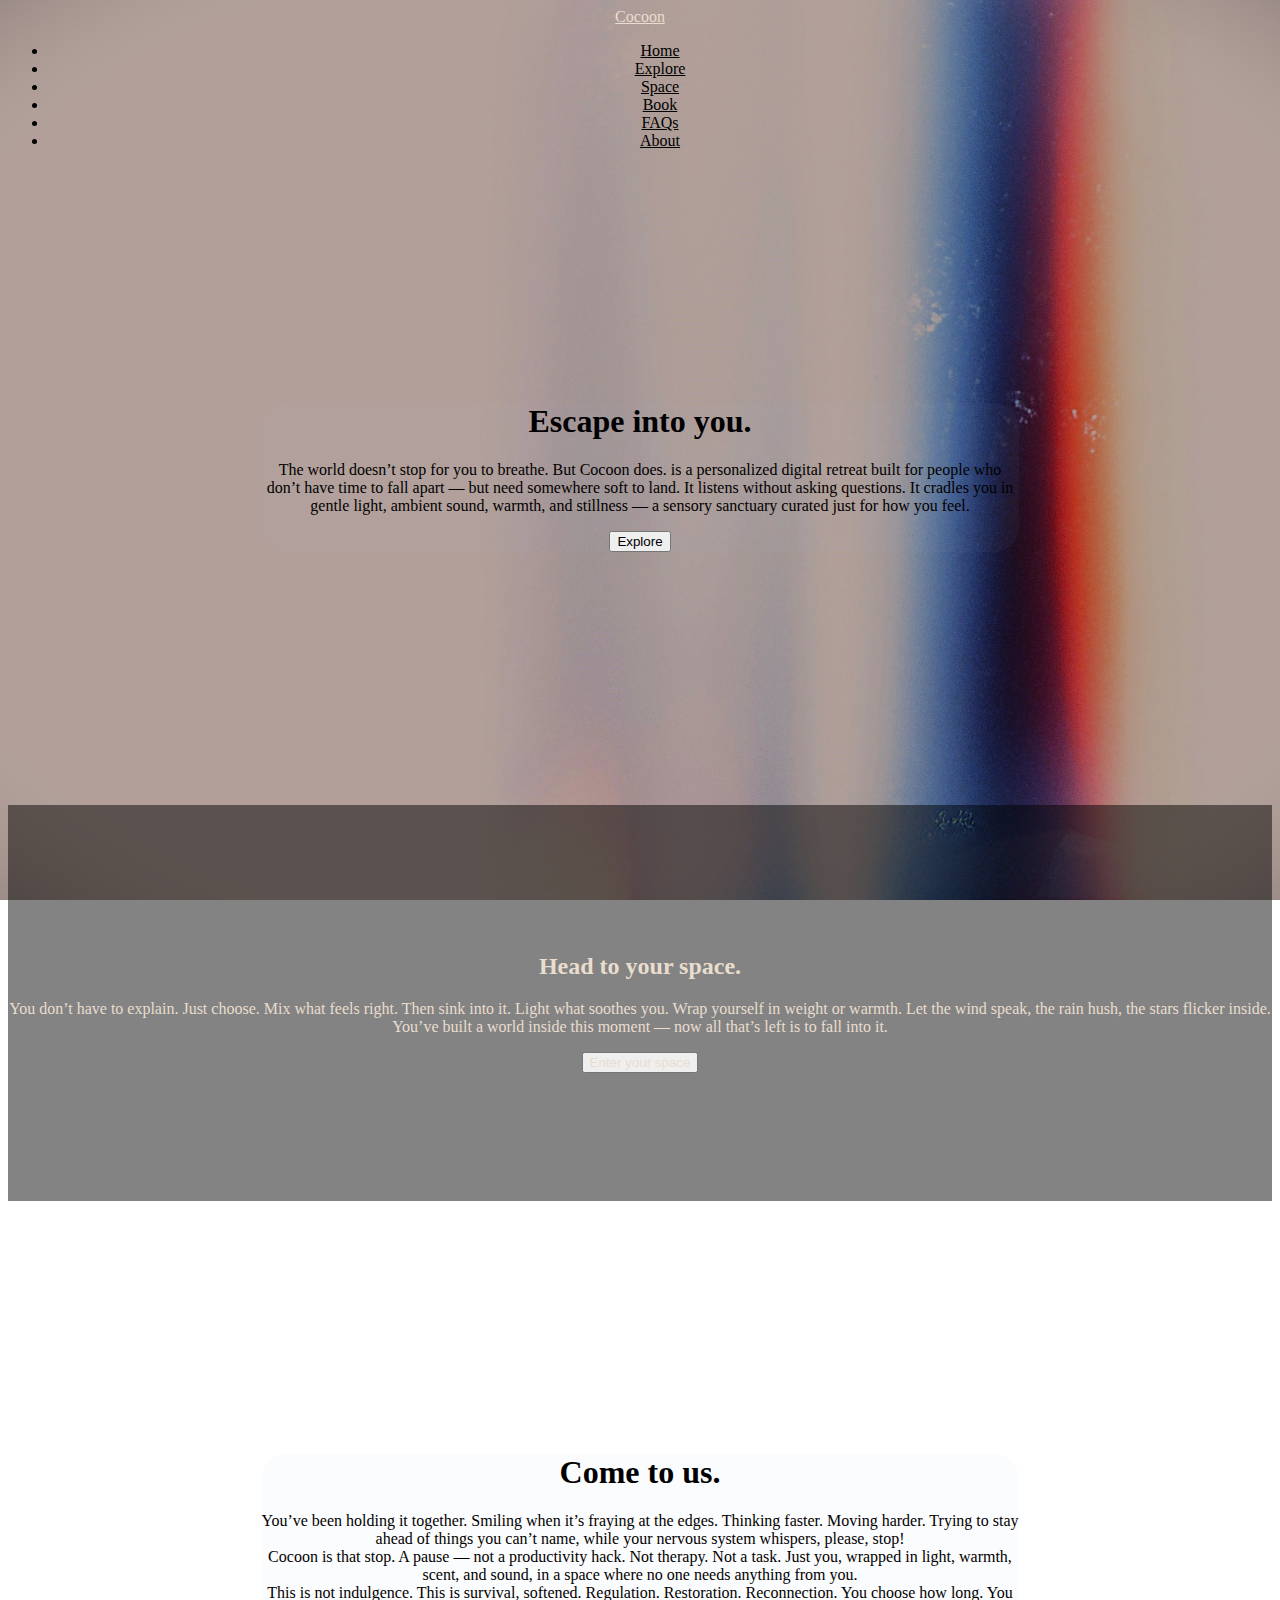
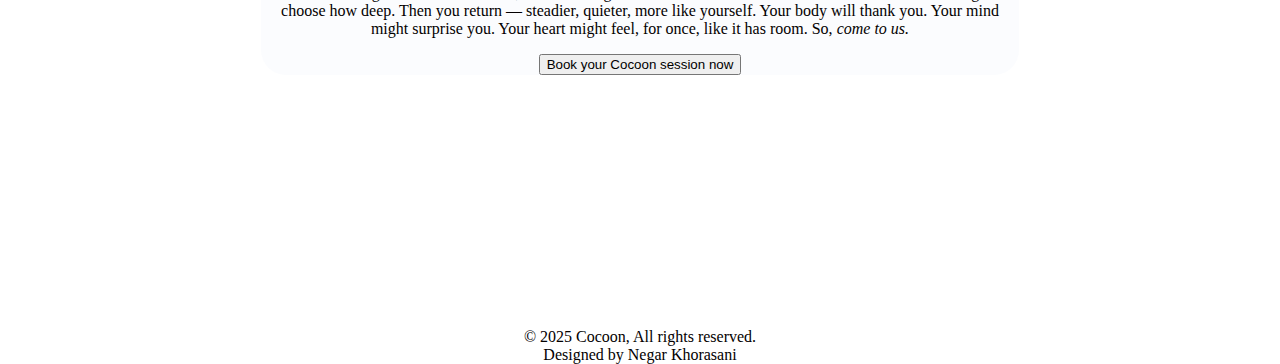
<file: index.html>
<!DOCTYPE html>
<html lang="en">
  <head>
    <meta charset="UTF-8" />
    <meta name="viewport" content="width=device-width, initial-scale=1.0" />
    <title>Cocoon private service</title>
    <link rel="stylesheet" href="assets/css/style.css" />
    <link
      href="https://cdn.jsdelivr.net/npm/bootstrap@5.3.7/dist/css/bootstrap.min.css"
      rel="stylesheet"
      integrity="sha384-LN+7fdVzj6u52u30Kp6M/trliBMCMKTyK833zpbD+pXdCLuTusPj697FH4R/5mcr"
      crossorigin="anonymous"
    />
  </head>
  <body>
    <header class="d-flex justify-content-center py-3">
      <a
        href="index.html"
        class="cocoon top-3 start-0 mx-3 link-body-emphasis text-decoration-none"
      >
        <span class="fs-4">Cocoon</span>
      </a>
      <ul class="nav nav-pills">
        <li class="nav-item">
          <a href="index.html" class="nav-link" aria-current="page">Home</a>
        </li>
        <li class="nav-item">
          <a href="public/explore.html" class="nav-link">Explore</a>
        </li>
        <li class="nav-item">
          <a href="public/personal.html" class="nav-link">Space</a>
        </li>
        <li class="nav-item">
          <a href="public/booking.html" class="nav-link">Book</a>
        </li>
        <li class="nav-item">
          <a href="public/faq.html" class="nav-link">FAQs</a>
        </li>
        <li class="nav-item">
          <a href="public/about.html" class="nav-link">About</a>
        </li>
      </ul>
    </header>
    <div class="py-5 my-5 px-3 container-text-center">
      <h1 class="display-5 fw-bold text-body-emphasis">Escape into you.</h1>
      <div class="col-lg-8 mx-auto">
        <p class="lead mb-4">
          The world doesn’t stop for you to breathe. But Cocoon does. is a
          personalized digital retreat built for people who don’t have time to
          fall apart — but need somewhere soft to land. It listens without
          asking questions. It cradles you in gentle light, ambient sound,
          warmth, and stillness — a sensory sanctuary curated just for how you
          feel.
        </p>
        <div class="d-grid gap-2 d-sm-flex justify-content-sm-center">
          <button type="button" class="btn btn-outline-dark btn-lg px-4">
            <a href="public/explore.html">Explore</a>
          </button>
        </div>
      </div>
    </div>
    <div class="mt-0 mb-5 px-3 container-your-space">
      <h2 class="display-5 fw-bold">Head to your space.</h2>
      <div class="col-lg-8 mx-auto">
        <p class="lead mb-4">
          You don’t have to explain. Just choose. Mix what feels right. Then
          sink into it. Light what soothes you. Wrap yourself in weight or
          warmth. Let the wind speak, the rain hush, the stars flicker inside.
          <br />You’ve built a world inside this moment — now all that’s left is
          to fall into it.
        </p>
        <div class="d-grid gap-2 d-sm-flex justify-content-sm-center">
          <button type="button" class="btn btn-outline-light">
            <a href="public/personal.html" class="your-space"
              >Enter your space</a
            >
          </button>
        </div>
      </div>
    </div>
    <div class="py-5 my-5 px-3 container-text-center">
      <h1 class="display-5 fw-bold text-body-emphasis">Come to us.</h1>
      <div class="col-lg-8 mx-auto">
        <p class="lead mb-4">
          You’ve been holding it together. Smiling when it’s fraying at the
          edges. Thinking faster. Moving harder. Trying to stay ahead of things
          you can’t name, while your nervous system whispers, please, stop!
          <br />Cocoon is that stop. A pause — not a productivity hack. Not
          therapy. Not a task. Just you, wrapped in light, warmth, scent, and
          sound, in a space where no one needs anything from you. <br />This is
          not indulgence. This is survival, softened. Regulation. Restoration.
          Reconnection. You choose how long. You choose how deep. Then you
          return — steadier, quieter, more like yourself. Your body will thank
          you. Your mind might surprise you. Your heart might feel, for once,
          like it has room. So, <i>come to us.</i>
        </p>
        <div class="d-grid gap-2 d-sm-flex justify-content-sm-center">
          <button type="button" class="btn btn-outline-dark btn-lg px-4">
            <a href="public/booking.html">Book your Cocoon session now</a>
          </button>
        </div>
      </div>
    </div>
    <div class="position-relative">
      <footer class="position-absolute top-100 start-50 translate-middle">
        <p class="text-center text-body-secondary">
          © 2025 Cocoon, All rights reserved. <br />Designed by Negar Khorasani
        </p>
      </footer>
    </div>

    <script
      src="https://cdn.jsdelivr.net/npm/bootstrap@5.3.7/dist/js/bootstrap.bundle.min.js"
      integrity="sha384-ndDqU0Gzau9qJ1lfW4pNLlhNTkCfHzAVBReH9diLvGRem5+R9g2FzA8ZGN954O5Q"
      crossorigin="anonymous"
    ></script>
  </body>
</html>
</file>
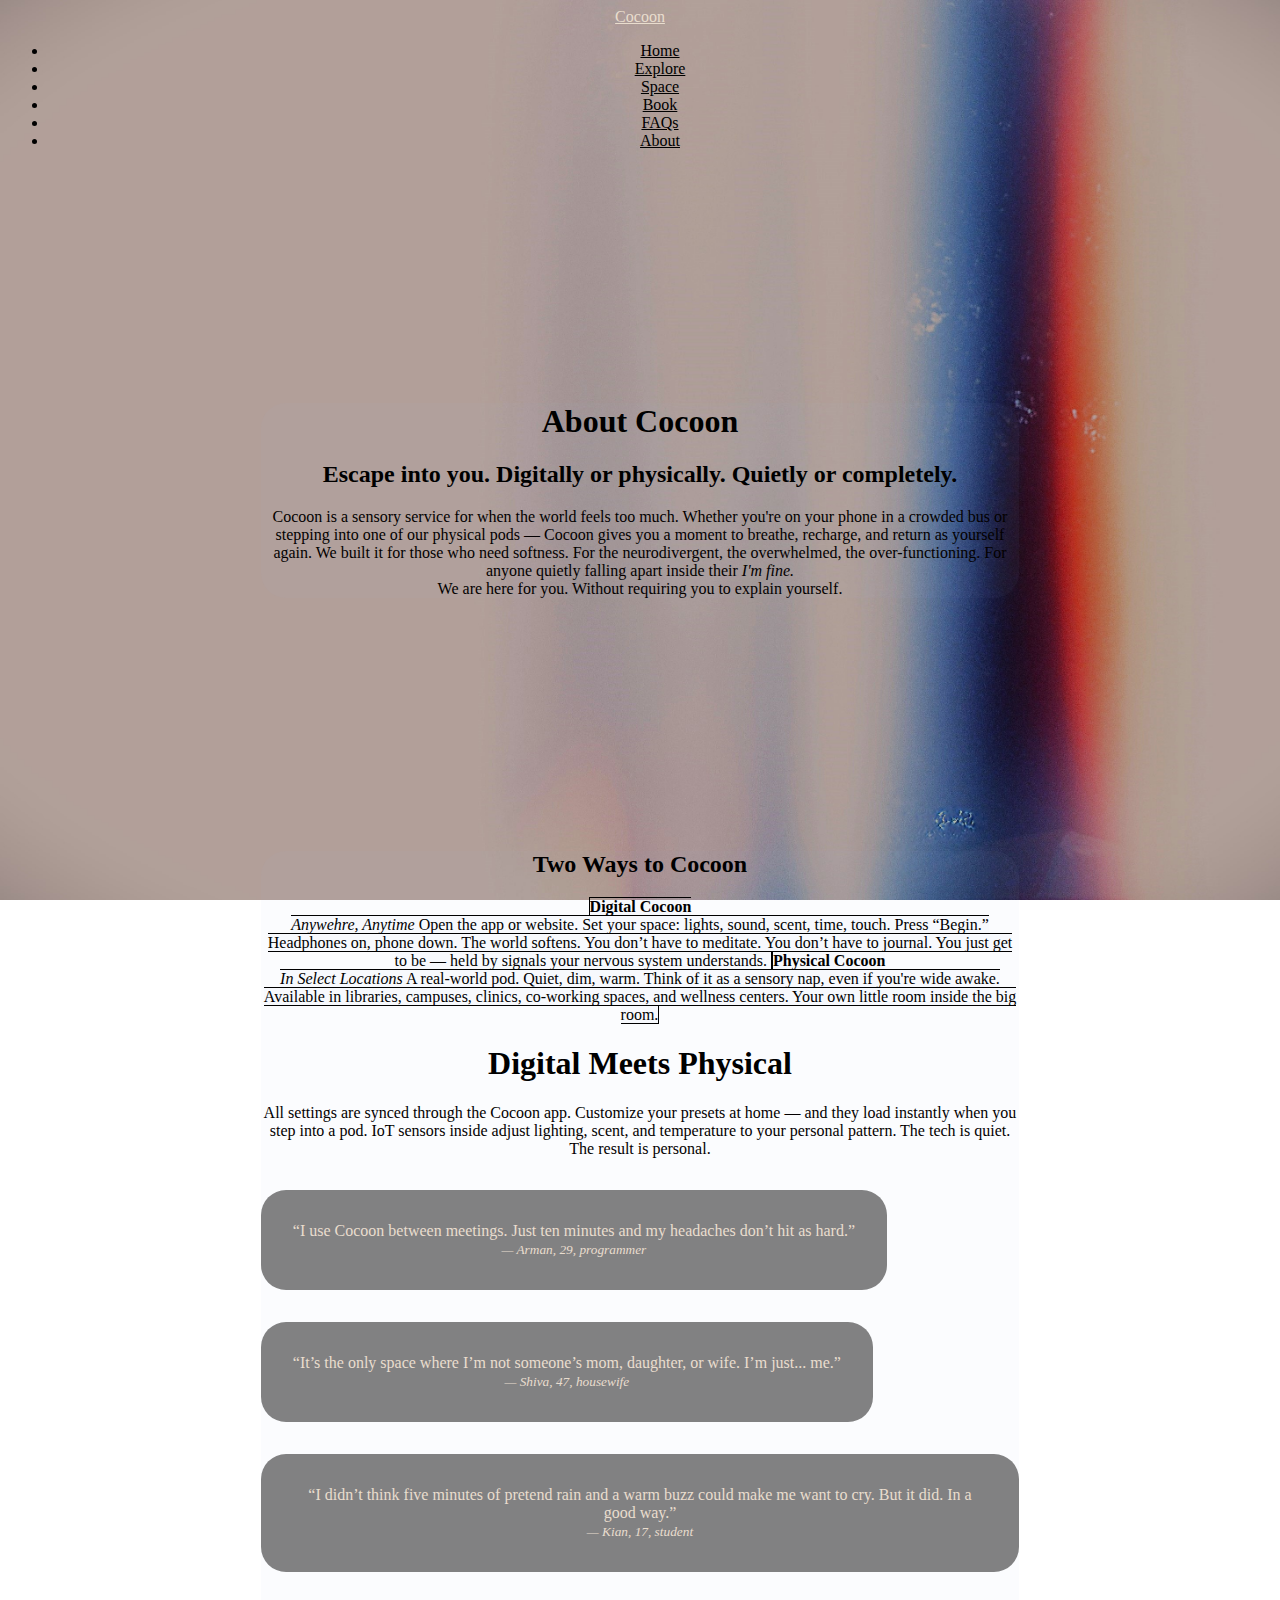
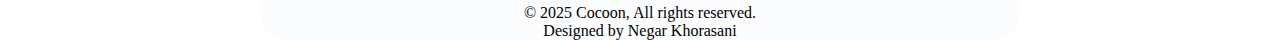
<file: public/about.html>
<!DOCTYPE html>
<html lang="en">
  <head>
    <meta charset="UTF-8" />
    <meta name="viewport" content="width=device-width, initial-scale=1.0" />
    <title>Document</title>
    <link rel="stylesheet" href="/assets/css/style.css" />
    <link
      href="https://cdn.jsdelivr.net/npm/bootstrap@5.3.7/dist/css/bootstrap.min.css"
      rel="stylesheet"
      integrity="sha384-LN+7fdVzj6u52u30Kp6M/trliBMCMKTyK833zpbD+pXdCLuTusPj697FH4R/5mcr"
      crossorigin="anonymous"
    />
  </head>
  <body>
    <header class="d-flex justify-content-center py-3">
      <a
        href="/index.html"
        class="cocoon top-3 start-0 mx-3 link-body-emphasis text-decoration-none"
      >
        <span class="fs-4">Cocoon</span>
      </a>
      <ul class="nav nav-pills">
        <li class="nav-item">
          <a href="/index.html" class="nav-link" aria-current="page">Home</a>
        </li>
        <li class="nav-item">
          <a href="./explore.html" class="nav-link">Explore</a>
        </li>
        <li class="nav-item">
          <a href="./personal.html" class="nav-link">Space</a>
        </li>
        <li class="nav-item">
          <a href="./booking.html" class="nav-link">Book</a>
        </li>
        <li class="nav-item">
          <a href="./faq.html" class="nav-link">FAQs</a>
        </li>
        <li class="nav-item">
          <a href="./about.html" class="nav-link">About</a>
        </li>
      </ul>
    </header>
    <div class="py-5 my-5 px-3 container-text-center">
      <h1 class="display-5 fw-bold text-body-emphasis">About Cocoon</h1>
      <h2>Escape into you. Digitally or physically. Quietly or completely.</h2>
      <div class="col-lg-8 mx-auto">
        <p class="lead mb-4">
          Cocoon is a sensory service for when the world feels too much. Whether
          you're on your phone in a crowded bus or stepping into one of our
          physical pods — Cocoon gives you a moment to breathe, recharge, and
          return as yourself again. We built it for those who need softness. For
          the neurodivergent, the overwhelmed, the over-functioning. For anyone
          quietly falling apart inside their <i>I'm fine.</i>
          <br>We are here for you. Without requiring you to explain yourself.
        </p>
      </div>
    </div>
    <div class="py-5 my-0 px-3 container-text-center">
      <h2>Two Ways to Cocoon</h2>
      <div class="list-group d-grid gap-4 mt-4">
          <label
            class="list-group-item rounded-3 py-3"
            for="listGroupCheckableRadios1"
          >
            <strong>Digital Cocoon</strong>
            <br><em>Anywehre, Anytime</em>
            <span class="d-block small opacity-80 pt-2 "
              >Open the app or website.
              Set your space: lights, sound, scent, time, touch.
              Press “Begin.”
              Headphones on, phone down. The world softens. You don’t have to meditate. You don’t have to journal. You just get to be — held by signals your nervous system understands.</span
            >
          </label>
          <label
            class="list-group-item2 rounded-3 py-3 px-3"
            for="listGroupCheckableRadios1"
          >
            <strong>Physical Cocoon</strong>
            <br><em>In Select Locations</em>
            <span class="d-block small opacity-80 pt-2"
              >A real-world pod. Quiet, dim, warm. Think of it as a sensory nap, even if you're wide awake. Available in libraries, campuses, clinics, co-working spaces, and wellness centers. Your own little room inside the big room.</span
            >
          </label>
    </div>
    <div class="p-5 text-center  rounded-3"> <h1 class="text-body-emphasis">Digital Meets Physical</h1> <p class="lead">
      All settings are synced through the Cocoon app.
      Customize your presets at home — and they load instantly when you step into a pod. IoT sensors inside adjust lighting, scent, and temperature to your personal pattern.
      The tech is quiet. The result is personal.
      </p> 
    </div>
    <div class=" container-people row"> 
      <div class="col-lg-4 box-light"> 
        <p>“I use Cocoon between meetings. Just ten minutes and my headaches don’t hit as hard.”
          <br><small><i>— Arman, 29, programmer</i></small>
        </p>  
      </div><!-- /.col-lg-4 --> 
      <div class="col-lg-4 box-light"> 
        <p>“It’s the only space where I’m not someone’s mom, daughter, or wife. I’m just... me.”
          <br><small><i>— Shiva, 47, housewife</i></small>
        </p> 
       </div><!-- /.col-lg-4 --> 
       <div class="col-lg-4 box-light">  
      <p>“I didn’t think five minutes of pretend rain and a warm buzz could make me want to cry. But it did. In a good way.”
          <br><small><i>— Kian, 17, student</i></small>
        </p>  
    </div><!-- /.col-lg-4 --> 
  </div>
      

    <div class="position-relative pt-3 pt-md-5 mt-5">
      <footer class="position-absolute top-100 start-50 translate-middle">
        <p class="text-center text-body-secondary">
          © 2025 Cocoon, All rights reserved. <br />Designed by Negar Khorasani
        </p>
      </footer>
    </div>

    <script
      src="https://cdn.jsdelivr.net/npm/bootstrap@5.3.7/dist/js/bootstrap.bundle.min.js"
      integrity="sha384-ndDqU0Gzau9qJ1lfW4pNLlhNTkCfHzAVBReH9diLvGRem5+R9g2FzA8ZGN954O5Q"
      crossorigin="anonymous"
    ></script>
  </body>
</html>
</file>
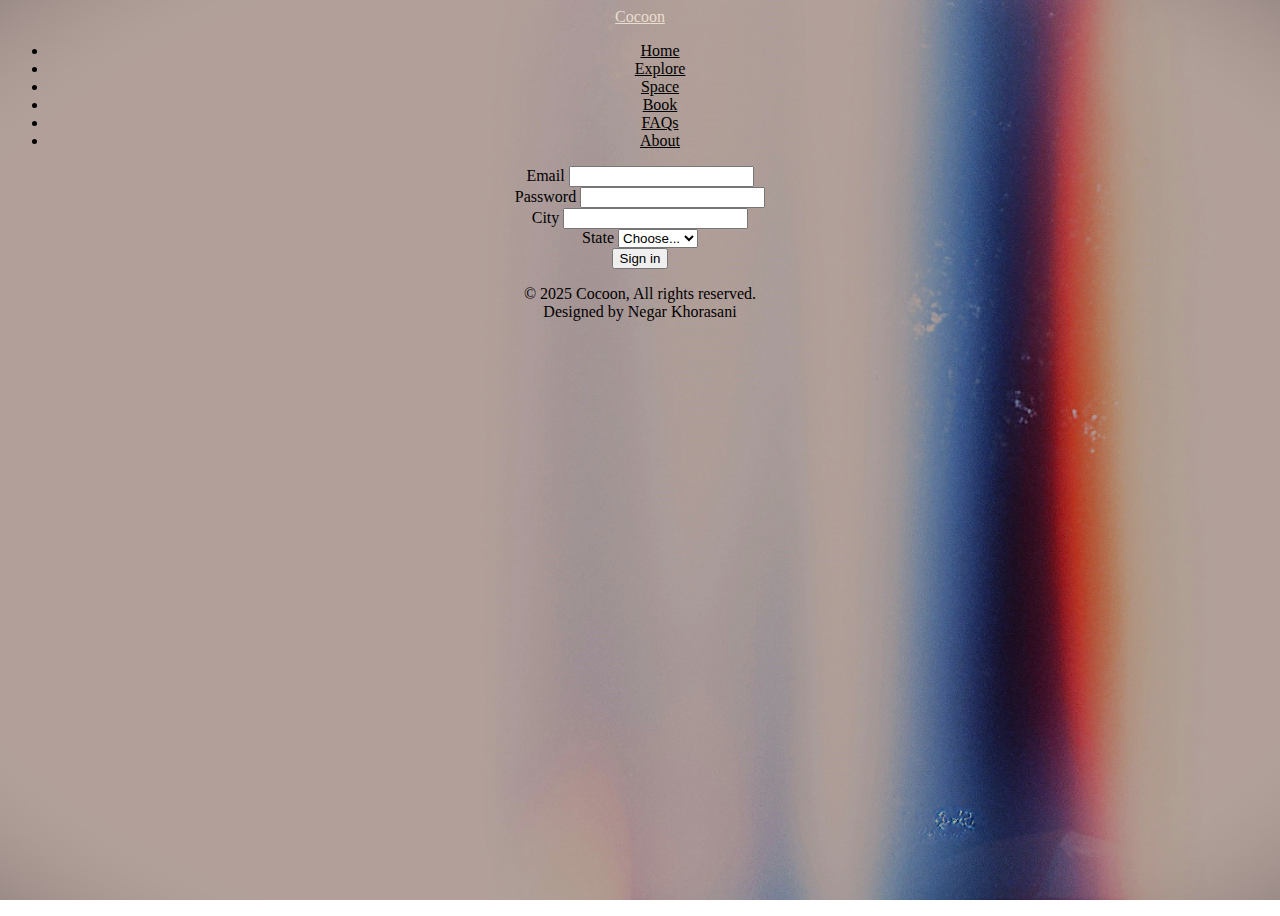
<file: public/booking.html>
<!DOCTYPE html>
<html lang="en">
  <head>
    <meta charset="UTF-8" />
    <meta name="viewport" content="width=device-width, initial-scale=1.0" />
    <title>Document</title>
    <link rel="stylesheet" href="../assets/css/style.css" />
    <link
      href="https://cdn.jsdelivr.net/npm/bootstrap@5.3.7/dist/css/bootstrap.min.css"
      rel="stylesheet"
      integrity="sha384-LN+7fdVzj6u52u30Kp6M/trliBMCMKTyK833zpbD+pXdCLuTusPj697FH4R/5mcr"
      crossorigin="anonymous"
    />
  </head>
  <body>
    <header class="d-flex justify-content-center py-3">
      <a
        href="../index.html"
        class="cocoon top-3 start-0 mx-3 link-body-emphasis text-decoration-none"
      >
        <span class="fs-4">Cocoon</span>
      </a>
      <ul class="nav nav-pills">
        <li class="nav-item">
          <a href="index.html" class="nav-link" aria-current="page">Home</a>
        </li>
        <li class="nav-item">
          <a href="explore.html" class="nav-link">Explore</a>
        </li>
        <li class="nav-item">
          <a href="personal.html" class="nav-link">Space</a>
        </li>
        <li class="nav-item">
          <a href="booking.html" class="nav-link">Book</a>
        </li>
        <li class="nav-item">
          <a href="faq.html" class="nav-link">FAQs</a>
        </li>
        <li class="nav-item">
          <a href="about.html" class="nav-link">About</a>
        </li>
      </ul>
    </header>
    <form class="row g-3 px-3 mt-5 pb-5 mb-5">
      <div class="col-md-6">
        <label for="inputEmail4" class="form-label">Email</label>
        <input type="email" class="form-control" id="inputEmail4" />
      </div>
      <div class="col-md-6">
        <label for="inputPassword4" class="form-label">Password</label>
        <input type="password" class="form-control" id="inputPassword4" />
      </div>
      <div class="col-md-6">
        <label for="inputCity" class="form-label">City</label>
        <input type="text" class="form-control" id="inputCity" />
      </div>
      <div class="col-md-6">
        <label for="inputState" class="form-label">State</label>
        <select id="inputState" class="form-select">
          <option selected>Choose...</option>
          <option>...</option>
        </select>
      </div>
      <div class="col-12 d-grid gap-2 d-sm-flex justify-content-sm-center pt-2">
        <button type="submit" class="btn btn-outline-dark">Sign in</button>
      </div>
    </form>

    <div class="position-relative pt-3 pt-md-5">
      <footer class="position-absolute top-100 start-50 translate-middle">
        <p class="text-center text-body-secondary">
          © 2025 Cocoon, All rights reserved. <br />Designed by Negar Khorasani
        </p>
      </footer>
    </div>

    <script
      src="https://cdn.jsdelivr.net/npm/bootstrap@5.3.7/dist/js/bootstrap.bundle.min.js"
      integrity="sha384-ndDqU0Gzau9qJ1lfW4pNLlhNTkCfHzAVBReH9diLvGRem5+R9g2FzA8ZGN954O5Q"
      crossorigin="anonymous"
    ></script>
  </body>
</html>
</file>
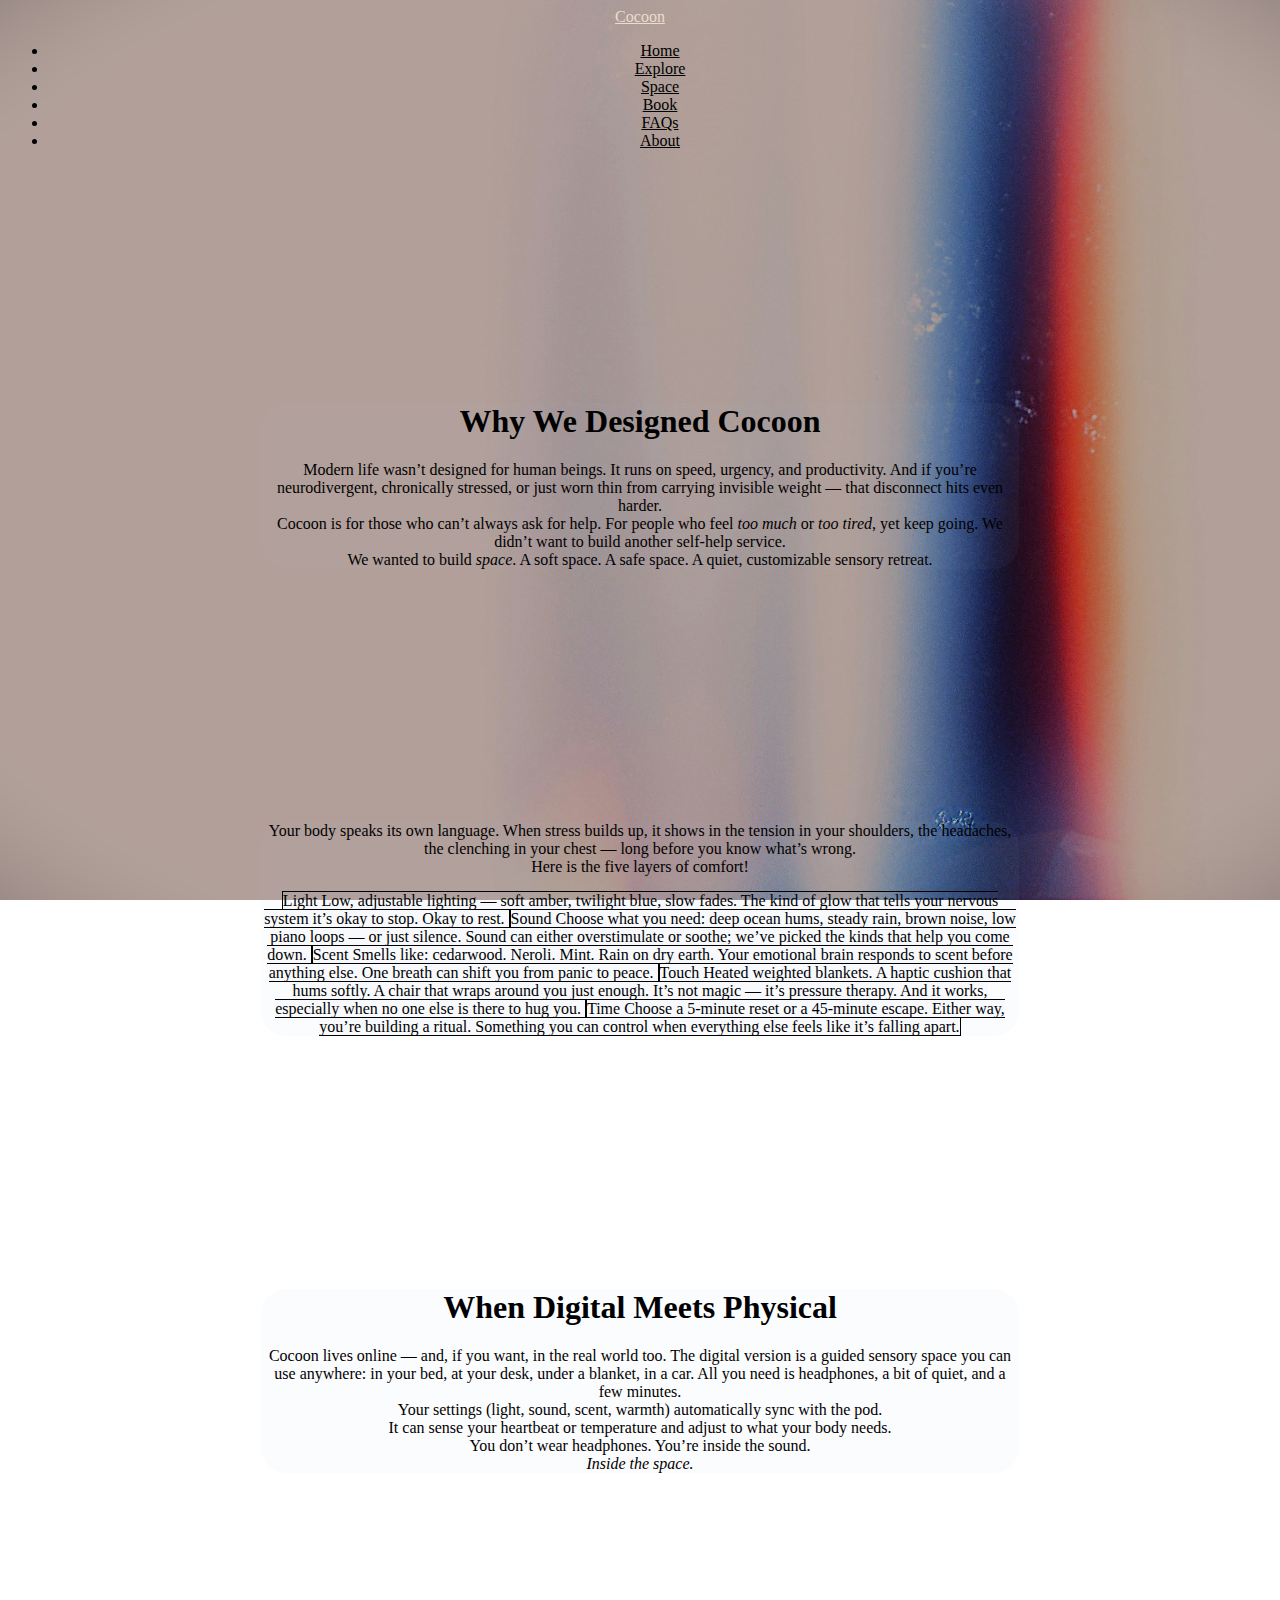
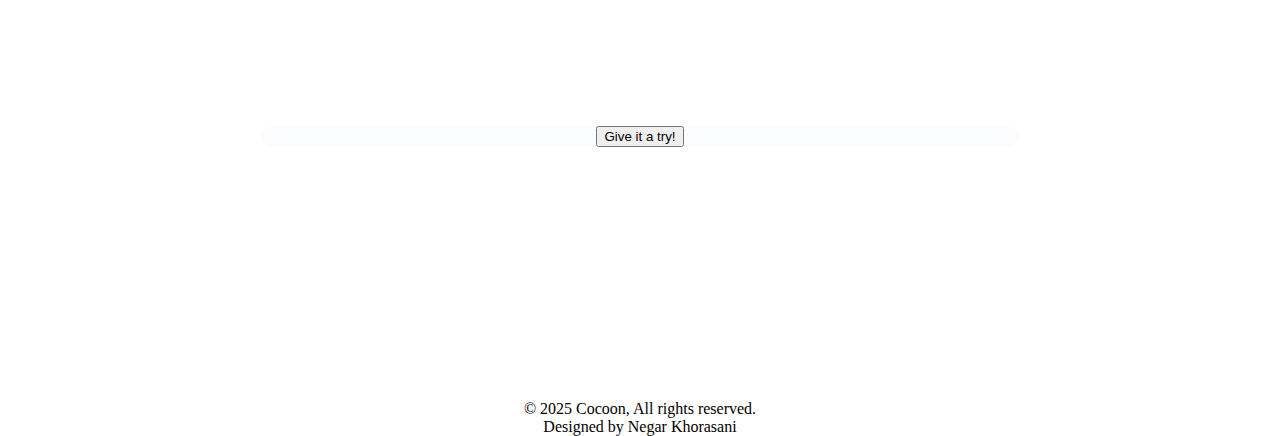
<file: public/explore.html>
<!DOCTYPE html>
<html lang="en">
  <head>
    <meta charset="UTF-8" />
    <meta name="viewport" content="width=device-width, initial-scale=1.0" />
    <title>Document</title>
    <link rel="stylesheet" href="/assets/css/style.css" />
    <link
      href="https://cdn.jsdelivr.net/npm/bootstrap@5.3.7/dist/css/bootstrap.min.css"
      rel="stylesheet"
      integrity="sha384-LN+7fdVzj6u52u30Kp6M/trliBMCMKTyK833zpbD+pXdCLuTusPj697FH4R/5mcr"
      crossorigin="anonymous"
    />
  </head>
  <body>
    <header class="d-flex justify-content-center py-3">
      <a
        href="/index.html"
        class="cocoon top-3 start-0 mx-3 link-body-emphasis text-decoration-none"
      >
        <span class="fs-4">Cocoon</span>
      </a>
      <ul class="nav nav-pills">
        <li class="nav-item">
          <a href="/index.html" class="nav-link" aria-current="page">Home</a>
        </li>
        <li class="nav-item">
          <a href="./explore.html" class="nav-link">Explore</a>
        </li>
        <li class="nav-item">
          <a href="./personal.html" class="nav-link">Space</a>
        </li>
        <li class="nav-item">
          <a href="./booking.html" class="nav-link">Book</a>
        </li>
        <li class="nav-item">
          <a href="./faq.html" class="nav-link">FAQs</a>
        </li>
        <li class="nav-item">
          <a href="./about.html" class="nav-link">About</a>
        </li>
      </ul>
    </header>
    <div class="py-3 my-5 px-3 container-text-center">
      <h1 class="display-5 fw-bold text-body-emphasis">
        Why We Designed Cocoon
      </h1>
      <div class="col-lg-8 mx-auto">
        <p class="lead my-4">
          Modern life wasn’t designed for human beings. It runs on speed,
          urgency, and productivity. And if you’re neurodivergent, chronically
          stressed, or just worn thin from carrying invisible weight — that
          disconnect hits even harder.
          <br />Cocoon is for those who can’t always ask for help. For people
          who feel <i>too much</i> or <i>too tired</i>, yet keep going. We
          didn’t want to build another self-help service. <br />We wanted to
          build <i>space</i>. A soft space. A safe space. A quiet, customizable
          sensory retreat.
        </p>
      </div>
    </div>
    <div class="container-text-center my-0 py-0">
      <div class="col-lg-8 mx-auto my-0 px-3">
        <p class="lead my-0">
          Your body speaks its own language. When stress builds up, it shows in
          the tension in your shoulders, the headaches, the clenching in your
          chest — long before you know what’s wrong.
          <br />Here is the five layers of comfort!
        </p>
      </div>
      <div
        class="d-flex flex-column gap-4 py-3 my-2 justify-content-center align-items-center col-md-12"
      >
        <div class="list-group list-group-checkable d-grid gap-3 border-0">
          <label
            class="list-group-item rounded-3 py-3"
            for="listGroupCheckableRadios1"
          >
            Light
            <span class="d-block small opacity-80"
              >Low, adjustable lighting — soft amber, twilight blue, slow fades.
              The kind of glow that tells your nervous system it’s okay to stop.
              Okay to rest.</span
            >
          </label>
          <label
            class="list-group-item rounded-3 py-3"
            for="listGroupCheckableRadios2"
          >
            Sound
            <span class="d-block small opacity-80"
              >Choose what you need: deep ocean hums, steady rain, brown noise,
              low piano loops — or just silence. Sound can either overstimulate
              or soothe; we’ve picked the kinds that help you come down.</span
            >
          </label>
          <label
            class="list-group-item rounded-3 py-3"
            for="listGroupCheckableRadios3"
          >
            Scent
            <span class="d-block small opacity-80"
              >Smells like: cedarwood. Neroli. Mint. Rain on dry earth. Your
              emotional brain responds to scent before anything else. One breath
              can shift you from panic to peace.</span
            >
          </label>
          <label
            class="list-group-item rounded-3 py-3"
            for="listGroupCheckableRadios3"
          >
            Touch
            <span class="d-block small opacity-80"
              >Heated weighted blankets. A haptic cushion that hums softly. A
              chair that wraps around you just enough. It’s not magic — it’s
              pressure therapy. And it works, especially when no one else is
              there to hug you.</span
            >
          </label>
          <label
            class="list-group-item rounded-3 py-3"
            for="listGroupCheckableRadios1"
          >
            Time
            <span class="d-block small opacity-80"
              >Choose a 5-minute reset or a 45-minute escape. Either way, you’re
              building a ritual. Something you can control when everything else
              feels like it’s falling apart.</span
            >
          </label>
        </div>
      </div>
    </div>
    <div class="py-3 mt-5 mb-0 px-0 container-text-center">
      <h1 class="display-5 fw-bold text-body-emphasis pt-3">
        When Digital Meets Physical
      </h1>
      <div class="col-lg-8 mx-auto">
        <p class="lead my-4">
          Cocoon lives online — and, if you want, in the real world too. The
          digital version is a guided sensory space you can use anywhere: in
          your bed, at your desk, under a blanket, in a car. All you need is
          headphones, a bit of quiet, and a few minutes.
          <br />
            Your settings (light, sound, scent, warmth) automatically sync with
            the pod.
          <br />
            It can sense your heartbeat or temperature and adjust to what your
            body needs.
          <br />
            You don’t wear headphones. You’re inside the sound. 
            <br><em>Inside the
            space.</em
          >
        </p>
      </div>
    </div>
     <div class="d-grid gap-2 d-sm-flex justify-content-sm-center pt-0 mt-0 pb-5 px-3 container-text-center">
          <button type="button" class="btn btn-outline-dark btn-lg px-6">
            <a href="./personal.html""
              >Give it a try!</a
            >
          </button>
        </div>
    <div class="position-relative">
        <footer class="position-absolute top-100 start-50 translate-middle">
      <p class="text-center text-body-secondary ">© 2025 Cocoon, All rights reserved.
        <br>Designed by Negar Khorasani
      </p>
    </footer>
    </div>

    <script
      src="https://cdn.jsdelivr.net/npm/bootstrap@5.3.7/dist/js/bootstrap.bundle.min.js"
      integrity="sha384-ndDqU0Gzau9qJ1lfW4pNLlhNTkCfHzAVBReH9diLvGRem5+R9g2FzA8ZGN954O5Q"
      crossorigin="anonymous"
    ></script>
  </body>
</html>
</file>
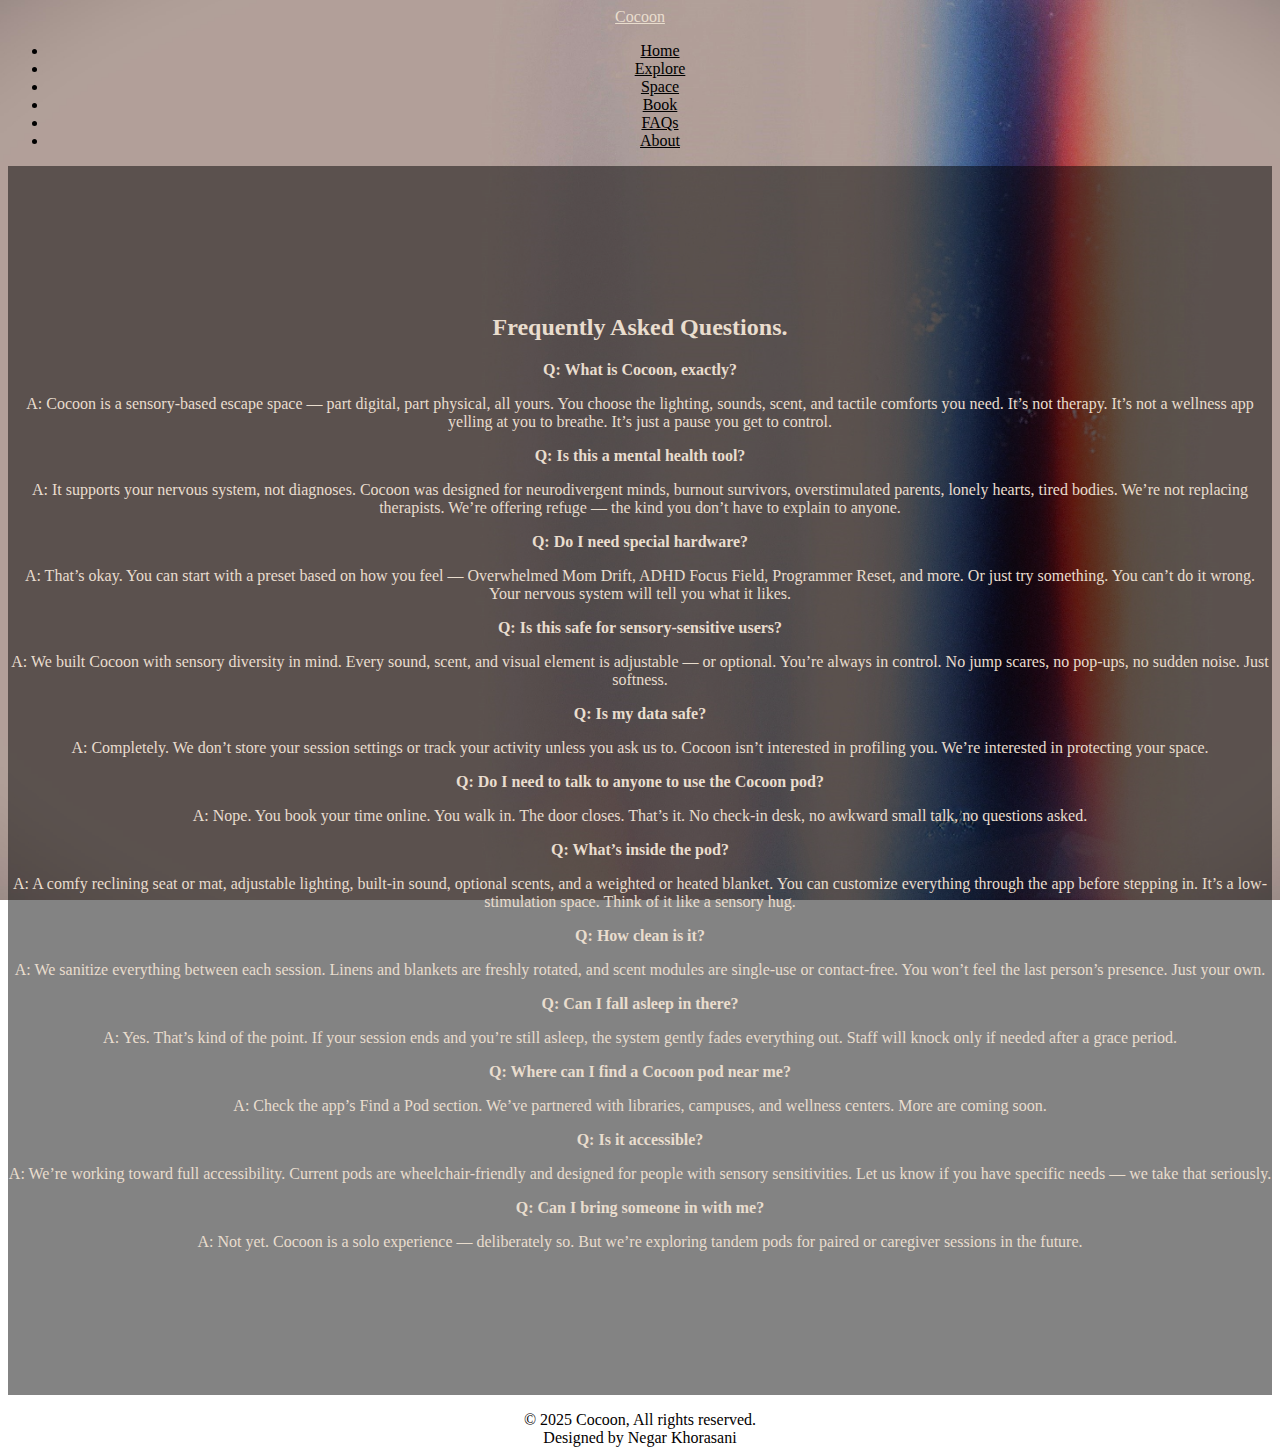
<file: public/faq.html>
<!DOCTYPE html>
<html lang="en">
  <head>
    <meta charset="UTF-8" />
    <meta name="viewport" content="width=device-width, initial-scale=1.0" />
    <title>Document</title>
    <link rel="stylesheet" href="/assets/css/style.css" />
    <link
      href="https://cdn.jsdelivr.net/npm/bootstrap@5.3.7/dist/css/bootstrap.min.css"
      rel="stylesheet"
      integrity="sha384-LN+7fdVzj6u52u30Kp6M/trliBMCMKTyK833zpbD+pXdCLuTusPj697FH4R/5mcr"
      crossorigin="anonymous"
    />
  </head>
  <body>
    <header class="d-flex justify-content-center py-3">
      <a
        href="/index.html"
        class="cocoon top-3 start-0 mx-3 link-body-emphasis text-decoration-none"
      >
        <span class="fs-4">Cocoon</span>
      </a>
      <ul class="nav nav-pills">
        <li class="nav-item">
          <a href="/index.html" class="nav-link" aria-current="page">Home</a>
        </li>
        <li class="nav-item">
          <a href="./explore.html" class="nav-link">Explore</a>
        </li>
        <li class="nav-item">
          <a href="./personal.html" class="nav-link">Space</a>
        </li>
        <li class="nav-item">
          <a href="./booking.html" class="nav-link">Book</a>
        </li>
        <li class="nav-item">
          <a href="./faq.html" class="nav-link">FAQs</a>
        </li>
        <li class="nav-item">
          <a href="./about.html" class="nav-link">About</a>
        </li>
      </ul>
    </header>
    <div class="mt-0 mb-5 px-3 container-your-space">
      <h2 class="display-5 fw-bold pb-5">Frequently Asked Questions.</h2>
      <div class="col-lg-8 mx-auto">
        <p class="lead pt-1 mb-4">
          <b>Q: What is Cocoon, exactly?</b>
        </p>
        <p class="lead mb-4">
          A: Cocoon is a sensory-based escape space — part digital, part
          physical, all yours. You choose the lighting, sounds, scent, and
          tactile comforts you need. It’s not therapy. It’s not a wellness app
          yelling at you to breathe. It’s just a pause you get to control.
        </p>
        <p class="lead pt-1 mb-4">
          <b>Q: Is this a mental health tool?</b>
        </p>
        <p class="lead mb-4">
          A: It supports your nervous system, not diagnoses. Cocoon was designed
          for neurodivergent minds, burnout survivors, overstimulated parents,
          lonely hearts, tired bodies. We’re not replacing therapists. We’re
          offering refuge — the kind you don’t have to explain to anyone.
        </p>
        <p class="lead pt-1 mb-4">
          <b>Q: Do I need special hardware?</b>
        </p>
        <p class="lead mb-4">
          A: That’s okay. You can start with a preset based on how you feel —
          Overwhelmed Mom Drift, ADHD Focus Field, Programmer Reset, and more.
          Or just try something. You can’t do it wrong. Your nervous system will
          tell you what it likes.
        </p>
        <p class="lead pt-1 mb-4">
          <b>Q: Is this safe for sensory-sensitive users?</b>
        </p>
        <p class="lead mb-4">
          A: We built Cocoon with sensory diversity in mind. Every sound, scent,
          and visual element is adjustable — or optional. You’re always in
          control. No jump scares, no pop-ups, no sudden noise. Just softness.
        </p>
        <p class="lead pt-1 mb-4">
          <b>Q: Is my data safe?</b>
        </p>
        <p class="lead mb-4">
          A: Completely. We don’t store your session settings or track your
          activity unless you ask us to. Cocoon isn’t interested in profiling
          you. We’re interested in protecting your space.
        </p>
        <p class="lead pt-1 mb-4">
          <b>Q: Do I need to talk to anyone to use the Cocoon pod?</b>
        </p>
        <p class="lead mb-4">
          A: Nope. You book your time online. You walk in. The door closes.
          That’s it. No check-in desk, no awkward small talk, no questions
          asked.
        </p>
        <p class="lead pt-1 mb-4">
          <b>Q: What’s inside the pod?</b>
        </p>
        <p class="lead mb-4">
          A: A comfy reclining seat or mat, adjustable lighting, built-in sound,
          optional scents, and a weighted or heated blanket. You can customize
          everything through the app before stepping in. It’s a low-stimulation
          space. Think of it like a sensory hug.
        </p>
        <p class="lead pt-1 mb-4">
          <b>Q: How clean is it?</b>
        </p>
        <p class="lead mb-4">
          A: We sanitize everything between each session. Linens and blankets
          are freshly rotated, and scent modules are single-use or contact-free.
          You won’t feel the last person’s presence. Just your own.
        </p>
        <p class="lead pt-1 mb-4">
          <b>Q: Can I fall asleep in there?</b>
        </p>
        <p class="lead mb-4">
          A: Yes. That’s kind of the point. If your session ends and you’re
          still asleep, the system gently fades everything out. Staff will knock
          only if needed after a grace period.
        </p>
        <p class="lead pt-1 mb-4">
          <b>Q: Where can I find a Cocoon pod near me?</b>
        </p>
        <p class="lead mb-4">
          A: Check the app’s Find a Pod section. We’ve partnered with libraries,
          campuses, and wellness centers. More are coming soon.
        </p>
        <p class="lead pt-1 mb-4">
          <b>Q: Is it accessible?</b>
        </p>
        <p class="lead mb-4">
          A: We’re working toward full accessibility. Current pods are
          wheelchair-friendly and designed for people with sensory
          sensitivities. Let us know if you have specific needs — we take that
          seriously.
        </p>
        <p class="lead pt-1 mb-4">
          <b>Q: Can I bring someone in with me?</b>
        </p>
        <p class="lead mb-4">
          A: Not yet. Cocoon is a solo experience — deliberately so. But we’re
          exploring tandem pods for paired or caregiver sessions in the future.
        </p>
      </div>
    </div>

    <div class="position-relative pt-3 pt-md-5">
      <footer class="position-absolute top-100 start-50 translate-middle">
        <p class="text-center text-body-secondary">
          © 2025 Cocoon, All rights reserved. <br />Designed by Negar Khorasani
        </p>
      </footer>
    </div>

    <script
      src="https://cdn.jsdelivr.net/npm/bootstrap@5.3.7/dist/js/bootstrap.bundle.min.js"
      integrity="sha384-ndDqU0Gzau9qJ1lfW4pNLlhNTkCfHzAVBReH9diLvGRem5+R9g2FzA8ZGN954O5Q"
      crossorigin="anonymous"
    ></script>
  </body>
</html>
</file>
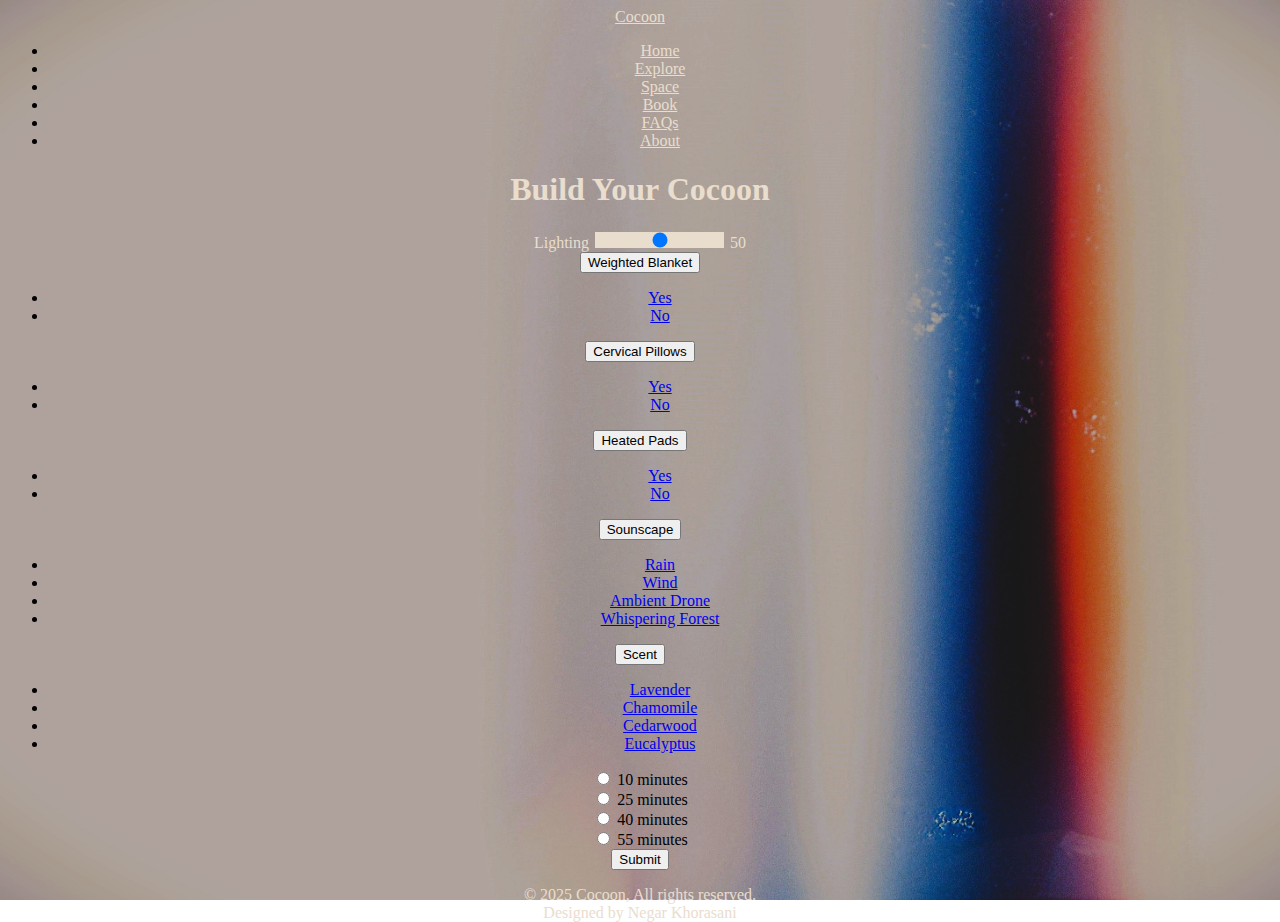
<file: public/personal.html>
<!DOCTYPE html>
<html lang="en">
  <head>
    <meta charset="UTF-8" />
    <meta name="viewport" content="width=device-width, initial-scale=1.0" />
    <title>Document</title>
    <link rel="stylesheet" href="/assets/css/style-sapce.css" />
    <link
      href="https://cdn.jsdelivr.net/npm/bootstrap@5.3.7/dist/css/bootstrap.min.css"
      rel="stylesheet"
      integrity="sha384-LN+7fdVzj6u52u30Kp6M/trliBMCMKTyK833zpbD+pXdCLuTusPj697FH4R/5mcr"
      crossorigin="anonymous"
    />
  </head>
  <body>
    <header class="d-flex justify-content-center py-3">
      <a
        href="/index.html"
        class="cocoon top-3 start-0 mx-3 text-decoration-none"
      >
        <span class="fs-4">Cocoon</span>
      </a>
      <ul class="nav nav-pills">
        <li class="nav-item-space">
          <a href="/index.html" class="nav-link" aria-current="page">Home</a>
        </li>
        <li class="nav-item-space">
          <a href="./explore.html" class="nav-link">Explore</a>
        </li>
        <li class="nav-item-space">
          <a href="./personal.html" class="nav-link">Space</a>
        </li>
        <li class="nav-item-space">
          <a href="./booking.html" class="nav-link">Book</a>
        </li>
        <li class="nav-item-space">
          <a href="./faq.html" class="nav-link">FAQs</a>
        </li>
        <li class="nav-item-space">
          <a href="./about.html" class="nav-link">About</a>
        </li>
      </ul>
    </header>
    <h1 class="py-0 my-3 px-3 text-center">Build Your Cocoon</h1>
    <label for="customRange" class="form-label px-3">Lighting</label>
    <input
      type="range"
      class="form-range px-3 col-12"
      min="0"
      max="100"
      id="slider"
    />
    <output
      class="px-3"
      for="slider"
      id="rangeValue"
      aria-hidden="true"
    ></output>

    <script>
      // This is an example script, please modify as needed
      const rangeInput = document.getElementById("slider");
      const rangeOutput = document.getElementById("rangeValue");

      // Set initial value
      rangeOutput.textContent = rangeInput.value;

      rangeInput.addEventListener("input", function () {
        rangeOutput.textContent = this.value;
      });
    </script>
    <section>
      <div
        class="dropdown py-3 mt-3 mb-3 px-3 d-flex flex-column flex-md-row gap-3 justify-content-center align-items-center"
      >
        <div>
          <button
            class="btn btn-outline-dark btn-lg dropdown-toggle"
            type="button"
            data-bs-toggle="dropdown"
            aria-expanded="false"
          >
            Weighted Blanket
          </button>
          <ul class="dropdown-menu">
            <li><a class="dropdown-item" href="#">Yes</a></li>
            <li><a class="dropdown-item" href="#">No</a></li>
          </ul>
        </div>
        <div>
          <button
            class="btn btn-outline-dark btn-lg dropdown-toggle"
            type="button"
            data-bs-toggle="dropdown"
            aria-expanded="false"
          >
            Cervical Pillows
          </button>
          <ul class="dropdown-menu">
            <li><a class="dropdown-item" href="#">Yes</a></li>
            <li><a class="dropdown-item" href="#">No</a></li>
          </ul>
        </div>
        <div>
          <button
            class="btn btn-outline-dark btn-lg dropdown-toggle"
            type="button"
            data-bs-toggle="dropdown"
            aria-expanded="false"
          >
            Heated Pads
          </button>
          <ul class="dropdown-menu">
            <li><a class="dropdown-item" href="#">Yes</a></li>
            <li><a class="dropdown-item" href="#">No</a></li>
          </ul>
        </div>
        <div>
          <button
            class="btn btn-outline-dark btn-lg dropdown-toggle"
            type="button"
            data-bs-toggle="dropdown"
            aria-expanded="false"
          >
            Sounscape
          </button>
          <ul class="dropdown-menu">
            <li><a class="dropdown-item" href="#">Rain</a></li>
            <li><a class="dropdown-item" href="#">Wind</a></li>
            <li><a class="dropdown-item" href="#">Ambient Drone</a></li>
            <li><a class="dropdown-item" href="#">Whispering Forest</a></li>
          </ul>
        </div>
        <div>
          <button
            class="btn btn-outline-dark btn-lg dropdown-toggle"
            type="button"
            data-bs-toggle="dropdown"
            aria-expanded="false"
          >
            Scent
          </button>
          <ul class="dropdown-menu">
            <li><a class="dropdown-item" href="#">Lavender</a></li>
            <li><a class="dropdown-item" href="#">Chamomile</a></li>
            <li><a class="dropdown-item" href="#">Cedarwood</a></li>
            <li><a class="dropdown-item" href="#">Eucalyptus</a></li>
          </ul>
        </div>
      </div>
    </section>
    <section
      class="d-flex justify-content-center py-3 mt-3 mb-3 px-3 flex-column flex-md-row align-items-center"
    >
      <div class="form-check form-check-inline">
        <input
          class="form-check-input active"
          type="radio"
          name="inlineRadioOptions"
          id="inlineRadio1"
          value="option1"
        />
        <label class="form-check-label" for="inlineRadio1">10 minutes</label>
      </div>
      <div class="form-check form-check-inline">
        <input
          class="form-check-input"
          type="radio"
          name="inlineRadioOptions"
          id="inlineRadio2"
          value="option2"
        />
        <label class="form-check-label" for="inlineRadio2">25 minutes</label>
      </div>
      <div class="form-check form-check-inline">
        <input
          class="form-check-input"
          type="radio"
          name="inlineRadioOptions"
          id="inlineRadio2"
          value="option2"
        />
        <label class="form-check-label" for="inlineRadio2">40 minutes</label>
      </div>
      <div class="form-check form-check-inline">
        <input
          class="form-check-input"
          type="radio"
          name="inlineRadioOptions"
          id="inlineRadio2"
          value="option2"
        />
        <label class="form-check-label" for="inlineRadio2">55 minutes</label>
      </div>
    </section>
    <div class="submit-button pb-5 pt-0 mt-0 mb-5">
      <input class="btn btn-outline-dark" type="submit" value="Submit" />
    </div>

    <div class="position-relative">
      <footer class="position-absolute top-100 start-50 translate-middle">
        <p class="text-center text-body-secondary">
          © 2025 Cocoon, All rights reserved. <br />Designed by Negar Khorasani
        </p>
      </footer>
    </div>

    <script
      src="https://cdn.jsdelivr.net/npm/bootstrap@5.3.7/dist/js/bootstrap.bundle.min.js"
      integrity="sha384-ndDqU0Gzau9qJ1lfW4pNLlhNTkCfHzAVBReH9diLvGRem5+R9g2FzA8ZGN954O5Q"
      crossorigin="anonymous"
    ></script>
  </body>
</html>
</file>
<file: assets/css/style.css>
body {
  background-image: url(/assets/pics/chad-stembridge-4fQ_uFLz5OM-unsplash.jpg);
  background-repeat: no-repeat;
  background-size: cover;
  background-position: center;
  background-attachment: fixed;
  height: 100vh;
  text-align: center;
}
.cocoon {
  z-index: 1000;
}
.nav-item a {
  background-color: rgba(243, 224, 198, 0);
  color: black;
}
.nav-item a:hover {
  color: rgb(55, 55, 55);
}
.container-text-center {
  background-color: rgba(162, 195, 225, 0.045);
  text-align: center;
  border-radius: 25px;
  max-width: 60%;
  margin: 20%;
}
p {
  color: rgb(3, 0, 0);
}
.list-group label {
  background-color: rgba(162, 195, 225, 0.045);
  border: 1px solid black;
  text-align: left;
  text-justify: auto;
}
button a {
  text-decoration: none;
  color: rgb(0, 0, 0);
  cursor: pointer;
}
button a:hover {
  color: aliceblue;
}
#slider::-webkit-slider-runnable-track {
  background-color: rgb(101, 112, 112);
}
#slider::-webkit-slider-thumb {
  background-color: rgb(76, 76, 76);
}
.form-check-input[type="radio"]:focus {
  box-shadow: 0 0 0 0.25rem rgba(105, 105, 105, 0.25);
  background-color: rgb(76, 76, 76);
}
.form-check-input:checked [type="radio"] {
  background-color: rgb(76, 76, 76);
}
.submit-button {
  display: flex;
  justify-content: center;
  align-items: center;
}
.container-your-space {
  background-color: rgba(0, 0, 0, 0.488);
  max-width: 100%;
  padding-top: 8rem;
  padding-bottom: 8rem;
  text-align: center;
}
.container-your-space p {
  color: rgb(233, 221, 206);
}
.container-your-space h2 {
  color: rgb(233, 221, 206);
}
.your-space {
  color: rgb(233, 221, 206);
}
.your-space:hover {
  color: rgba(0, 0, 0, 0.797);
}
.container-your-space-faq {
  background-color: rgba(0, 0, 0, 0.488);
  color: rgb(233, 221, 206);
}
.cocoon {
  color: rgb(233, 221, 206);
}
.nav-item-faq a {
  color: rgb(233, 221, 206);
}
.list-group-item2 {
  border: 1px solid black;
}
.box-light p {
  background-color: rgba(0, 0, 0, 0.488);
  padding: 2rem;
  text-align: center;
  color: rgb(233, 221, 206);
  border-radius: 25px;
  align-items: center;
}
.container-people .box-light {
  display: flex;
  align-items: stretch;
}
.container-dark-space {
  background-color: rgba(0, 0, 0, 0.488);
}
</file>
<file: assets/css/style-sapce.css>
body {
  background-image: url(../pics/1chad-stembridge-4fQ_uFLz5OM-unsplash.jpg);
  background-repeat: no-repeat;
  background-size: cover;
  background-position: center;
  background-attachment: fixed;
  height: 100vh;
  text-align: center;
}
.cocoon {
  z-index: 1000;
  color: rgb(233, 221, 206);
}
body h1 {
  color: rgb(233, 221, 206);
}
.nav-item-space a {
  color: rgb(233, 221, 206);
}
.nav-item-space a:hover {
  color: rgb(255, 213, 213);
}

.container-text-center {
  background-color: rgba(162, 195, 225, 0.045);
  text-align: center;
  border-radius: 25px;
  max-width: 60%;
  margin: 20%;
}
p {
  color: rgb(233, 221, 206);
}
.form-label {
  color: rgb(233, 221, 206);
  text-align: left;
  text-justify: auto;
}
output {
  color: rgb(233, 221, 206);
}
#slider::-webkit-slider-runnable-track {
  background-color: rgb(233, 221, 206);
}
#slider::-webkit-slider-thumb {
  background-color: #212529;
}
.form-check-input[type="radio"]:focus {
  box-shadow: 0 0 0 0.25rem #414141fe;
  background-color: #414141fe;
  border: none;
}
.form-check-input:checked [type="radio"] {
  background-color: #414141fe;
}
.submit-button {
  display: flex;
  justify-content: center;
  align-items: center;
}
.container-your-space p {
  color: rgb(233, 221, 206);
}
.container-your-space h2 {
  color: rgb(233, 221, 206);
}
.your-space {
  color: rgb(233, 221, 206);
}
.your-space:hover {
  color: rgba(0, 0, 0, 0.797);
}
</file>
